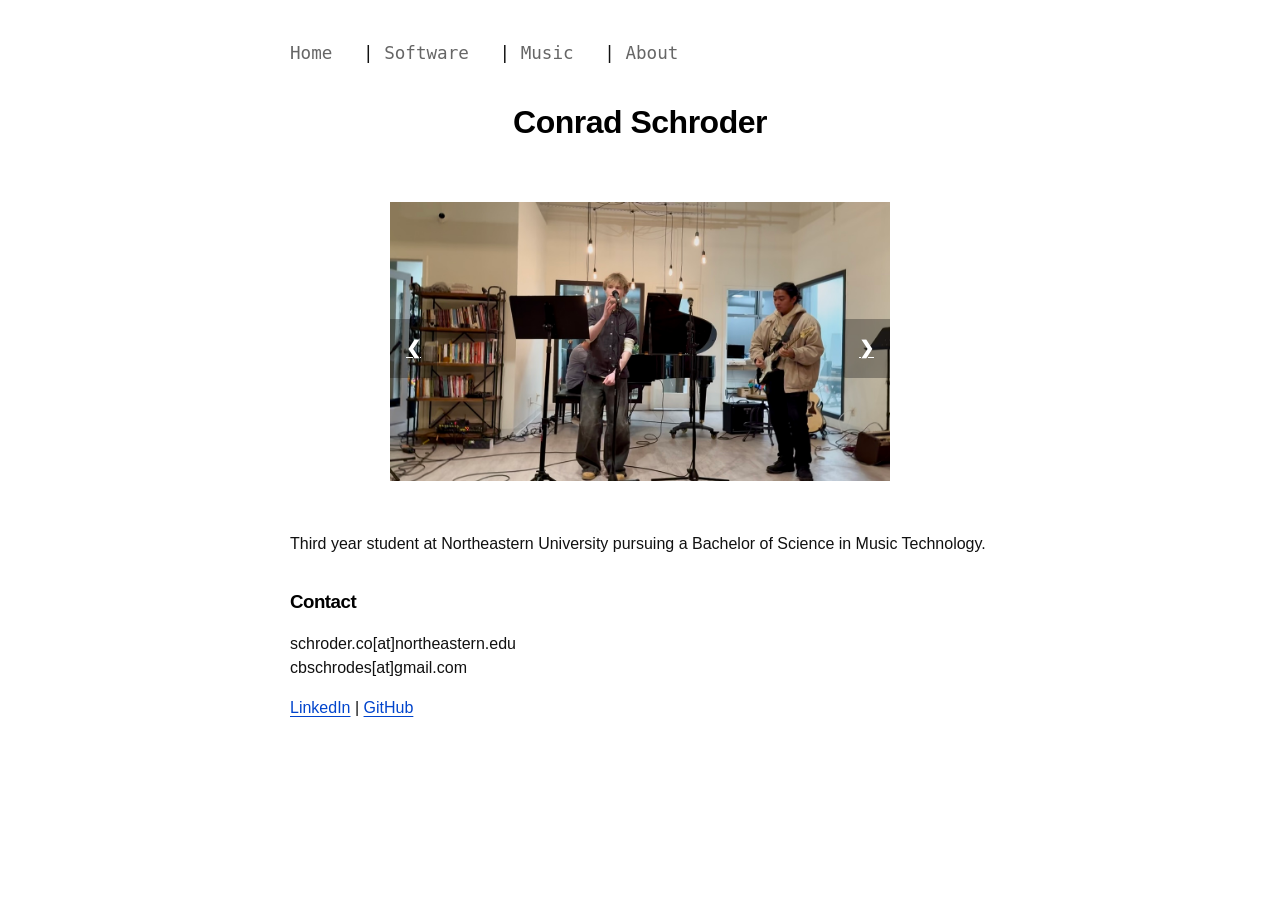
<file: index.html>
<!DOCTYPE html>
<html lang="en">
<head>
    <!-- Google tag (gtag.js) -->
<script async src="https://www.googletagmanager.com/gtag/js?id=G-F3CQBDKKZN"></script>
<script>
  window.dataLayer = window.dataLayer || [];
  function gtag(){dataLayer.push(arguments);}
  gtag('js', new Date());

  gtag('config', 'G-F3CQBDKKZN');
</script>
    <meta charset="UTF-8">
    <meta name="viewport" content="width=device-width, initial-scale=1.0">
    <title>Conrad Schroder - Home</title>
    <link rel="stylesheet" href="style.css">
</head> <body> <nav class="container">
        <a href="index.html">Home</a> |
        <a href="software.html">Software</a> |
        <a href="music.html">Music</a> |
        <a href="about.html">About</a>
    </nav>

    <header class="main-header">
        <div class="logo">
            <h1>Conrad Schroder</h1>
        </div>
    </header>

    </body>
    </header>
    
    <div class="slideshow-container">

      <div class="mySlides fade">
        <img src="conrad_singing.jpg" style="width:100%">
      </div>

      <div class="mySlides fade">
        <img src="conrad_rainier.jpg" style="width:100%">
      </div>

      <div class="mySlides fade">
        <img src="conrad_producing_outside.jpg" style="width:100%">
      </div>
      
      <div class="mySlides fade">
        <img src="conrad_radio.jpg" style="width:100%">
      </div>
        
      <a class="prev" onclick="plusSlides(-1)">&#10094;</a>
      <a class="next" onclick="plusSlides(1)">&#10095;</a>

    </div>

    </div>
    <section id="home" class="container">
        <p>Third year student at Northeastern University pursuing a Bachelor of Science in Music Technology. </p>
        <h3> Contact</h3>
            <p> schroder.co[at]northeastern.edu<br>
                cbschrodes[at]gmail.com</p>
                <p>
                    <a href="https://www.linkedin.com/in/conradschroder" target="_blank">LinkedIn</a> |
                    <a href="https://github.com/cbschrodes" target="_blank">GitHub</a>
                </p>
        
    </section>


    <script>
    let slideIndex = 1;
    showSlides(slideIndex);

    // Next/previous controls
    function plusSlides(n) {
      showSlides(slideIndex += n);
    }

    // Main logic
    function showSlides(n) {
      let i;
      let slides = document.getElementsByClassName("mySlides");
      
      if (n > slides.length) {slideIndex = 1}
      if (n < 1) {slideIndex = slides.length}
      
      for (i = 0; i < slides.length; i++) {
        slides[i].style.display = "none";
      }
      
      slides[slideIndex-1].style.display = "block";
    }
    </script>
</body>
</html>
</file>
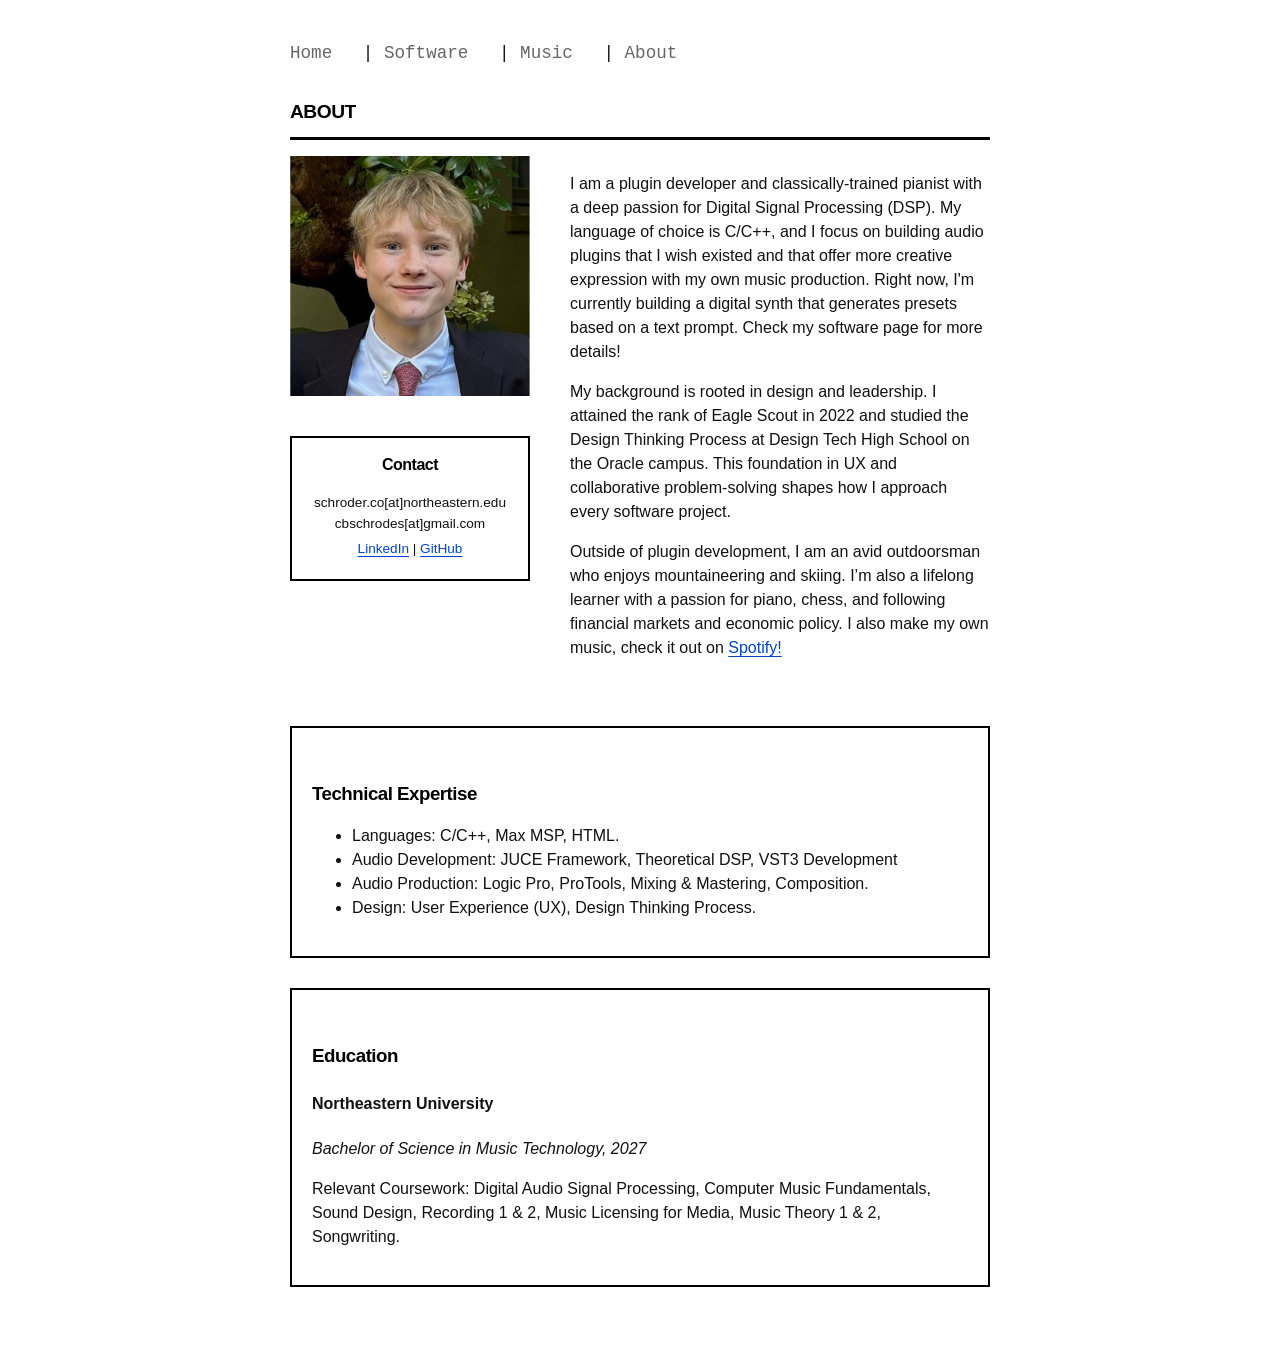
<file: about.html>
<!DOCTYPE html>
<html lang="en">
<head>
    
<!-- Google tag (gtag.js) -->
<script async src="https://www.googletagmanager.com/gtag/js?id=G-F3CQBDKKZN"></script>
<script>
  window.dataLayer = window.dataLayer || [];
  function gtag(){dataLayer.push(arguments);}
  gtag('js', new Date());

  gtag('config', 'G-F3CQBDKKZN');
</script>

    <meta charset="UTF-8">
    <meta name="viewport" content="width=device-width, initial-scale=1.0">
    <title>About</title>
    <link rel="stylesheet" href="style.css">
</head>
<body>

    <nav class="container">
        <a href="index.html">Home</a> |
        <a href="software.html">Software</a> |
        <a href="music.html">Music</a> |
        <a href="about.html">About</a>
    </nav>

    <section id="about" class="container">
            <h2>About</h2>

            <div class="bio-section">
            <div class="left-column">
                <img src="profile.jpg" alt="Conrad Profile Picture" class="profile-pic">
                    
                    <div class="contact-card">
                        <h3>Contact</h3>
                        <p>schroder.co[at]northeastern.edu<br>
                            cbschrodes[at]gmail.com</p>
                        <p>
                            <a href="https://www.linkedin.com/in/conradschroder" target="_blank">LinkedIn</a> |
                            <a href="https://github.com/cbschrodes" target="_blank">GitHub</a>
                        </p>
                    </div>
                </div>
                    
                <div class="bio-text">
                    <p>I am a plugin developer and classically-trained pianist with a deep passion for <strong>Digital Signal Processing (DSP)</strong>. My language of choice is C/C++, and I focus on building audio plugins that I wish existed and that offer more creative expression with my own music production. Right now, I'm currently building a digital synth that generates presets based on a text prompt. Check my software page for more details!</p>
                    
                    <p>My background is rooted in design and leadership. I attained the rank of <strong>Eagle Scout</strong> in 2022 and studied the Design Thinking Process at Design Tech High School on the Oracle campus. This foundation in UX and collaborative problem-solving shapes how I approach every software project.</p>

                    <p>Outside of plugin development, I am an avid outdoorsman who enjoys mountaineering and skiing. I’m also a lifelong learner with a passion for piano, chess, and following financial markets and economic policy. I also make my own music, check it out on <a href="https://open.spotify.com/artist/725TTItFN9DMqOWc3uMKPO" target="_blank">Spotify!</a>
                </div>
            </div>

            <div class="card">
                <h3>Technical Expertise</h3>
                <ul>
                    <li><strong>Languages:</strong> C/C++, Max MSP, HTML.</li>
                    <li><strong>Audio Development:</strong> JUCE Framework, Theoretical DSP, VST3 Development</li>
                    <li><strong>Audio Production:</strong> Logic Pro, ProTools, Mixing & Mastering, Composition.</li>
                    <li><strong>Design:</strong> User Experience (UX), Design Thinking Process.</li>
                </ul>
            </div>
    
            <div class="card">
                <h3>Education</h3>
                <h4>Northeastern University</h4>
                <p><em>Bachelor of Science in Music Technology, 2027</em><br>

                <p>Relevant Coursework: Digital Audio Signal Processing, Computer Music Fundamentals, Sound Design, Recording 1 & 2, Music Licensing for Media, Music Theory 1 & 2, Songwriting.</p>
            </div>

        </section>

        

    </section>

</body>
</html>
</file>
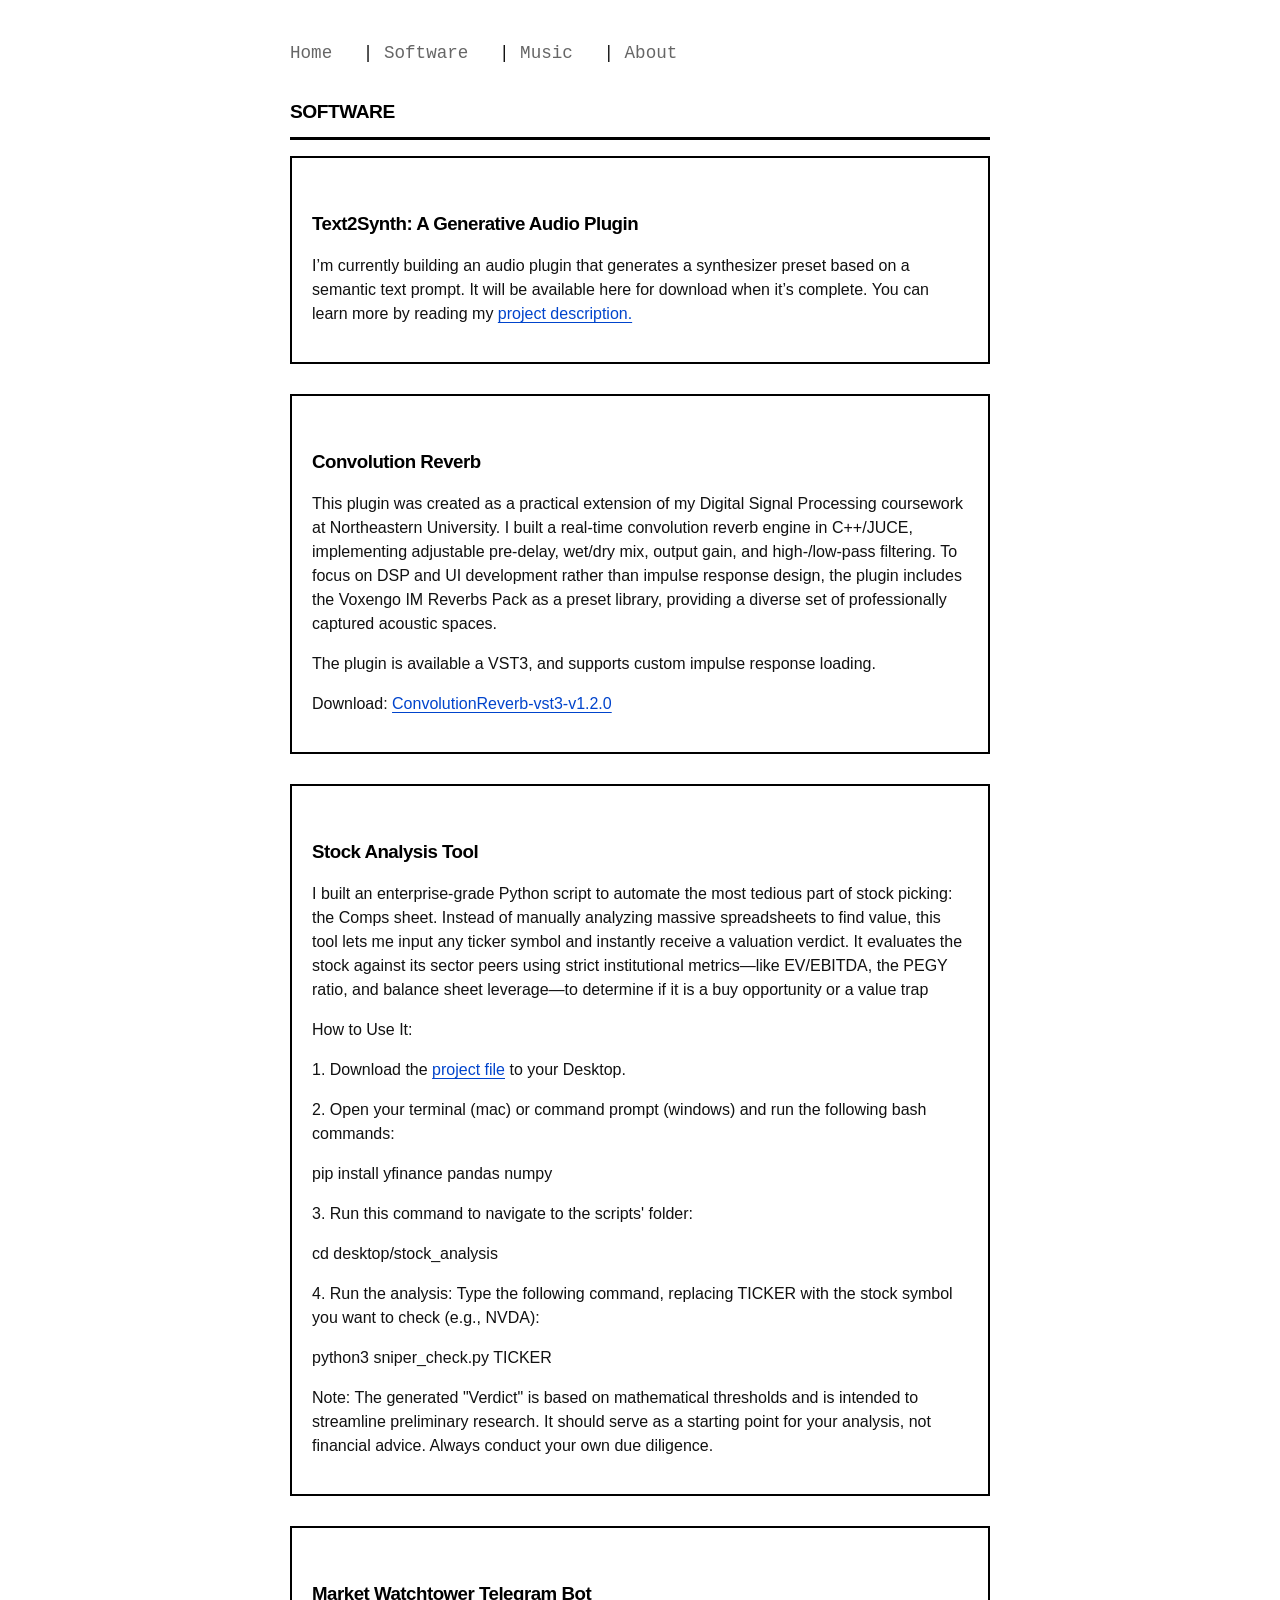
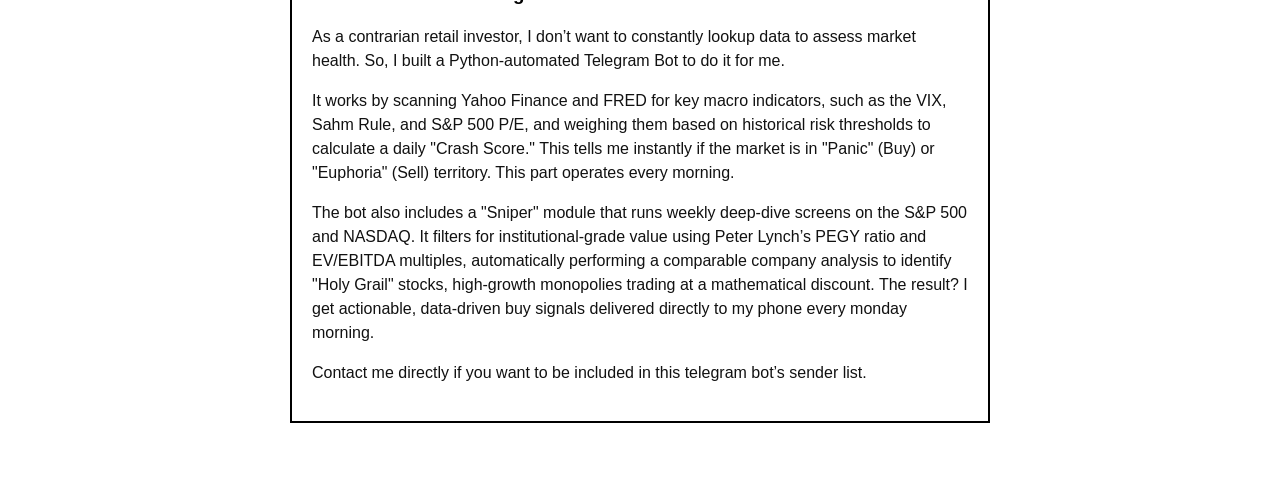
<file: software.html>
<!DOCTYPE html>
<html lang="en">
<head>
    
<!-- Google tag (gtag.js) -->
<script async src="https://www.googletagmanager.com/gtag/js?id=G-F3CQBDKKZN"></script>
<script>
  window.dataLayer = window.dataLayer || [];
  function gtag(){dataLayer.push(arguments);}
  gtag('js', new Date());

  gtag('config', 'G-F3CQBDKKZN');
</script>

    <meta charset="UTF-8">
    <meta name="viewport" content="width=device-width, initial-scale=1.0">
    <title>Software</title>
    <link rel="stylesheet" href="style.css">
</head>
<body>
    <nav class="container">
        <a href="index.html">Home</a> |
        <a href="software.html">Software</a> |
        <a href="music.html">Music</a> |
        <a href="about.html">About</a>
    </nav>

<body>
    <section id="software" class="container">
        <h2>Software</h2>
        <div class="project-grid">
            <div class="card">
                <h3>Text2Synth: A Generative Audio Plugin</h3>
                <p>I’m currently building an audio plugin that generates a synthesizer preset based on a semantic text prompt. It will be available here for download when it’s complete. You can learn more by reading my <a href="Text2Synth Project Description Conrad Schroder.pdf" download>project description.</a></p>
            </div>
            <div class="card">
                <h3>Convolution Reverb</h3>
                <p>This plugin was created as a practical extension of my Digital Signal Processing coursework at Northeastern University. I built a real-time convolution reverb engine in C++/JUCE, implementing adjustable pre-delay, wet/dry mix, output gain, and high-/low-pass filtering. To focus on DSP and UI development rather than impulse response design, the plugin includes the Voxengo IM Reverbs Pack as a preset library, providing a diverse set of professionally captured acoustic spaces.</p>
                
                <p>The plugin is available a VST3, and supports custom impulse response loading.</p>
                <p>Download: <a href="ConvolutionReverb-vst3-v1.2.0.zip" download>ConvolutionReverb-vst3-v1.2.0</a></p>
            </div>
            
            <div class="card">
                <h3>Stock Analysis Tool</h3>
                <p>I built an enterprise-grade Python script to automate the most tedious part of stock picking: the Comps sheet. Instead of manually analyzing massive spreadsheets to find value, this tool lets me input any ticker symbol and instantly receive a valuation verdict. It evaluates the stock against its sector peers using strict institutional metrics—like EV/EBITDA, the PEGY ratio, and balance sheet leverage—to determine if it is a buy opportunity or a value trap</p>
                <p>How to Use It:</p>
                <p>1. Download the <a href="stock_analysis.zip" download>project file</a> to your Desktop.</p>
                <p> 2. Open your terminal (mac) or command prompt (windows) and run the following bash commands:
                <p>pip install yfinance pandas numpy</p>
                <p>3. Run this command to navigate to the scripts' folder: <p>cd desktop/stock_analysis</p></p>
               <p> 4. Run the analysis: Type the following command, replacing TICKER with the stock symbol you want to check (e.g., NVDA): <p>python3 sniper_check.py TICKER</p></p>
                <p>Note: The generated "Verdict" is based on mathematical thresholds and is intended to streamline preliminary research. It should serve as a starting point for your analysis, not financial advice. Always conduct your own due diligence.</p>
            </div>

            <div class="card">
                <h3>Market Watchtower Telegram Bot</h3>
                <p>As a contrarian retail investor, I don’t want to constantly lookup data to assess market health. So, I built a Python-automated Telegram Bot to do it for me.</p>
               <p>It works by scanning Yahoo Finance and FRED for key macro indicators, such as the VIX, Sahm Rule, and S&P 500 P/E, and weighing them based on historical risk thresholds to calculate a daily "Crash Score." This tells me instantly if the market is in "Panic" (Buy) or "Euphoria" (Sell) territory. This part operates every morning. </P
                <p>The bot also includes a "Sniper" module that runs weekly deep-dive screens on the S&P 500 and NASDAQ. It filters for institutional-grade value using Peter Lynch’s PEGY ratio and EV/EBITDA multiples, automatically performing a comparable company analysis to identify "Holy Grail" stocks, high-growth monopolies trading at a mathematical discount. The result? I get actionable, data-driven buy signals delivered directly to my phone every monday morning. </p>

              <p>Contact me directly if you want to be included in this telegram bot’s sender list.</p>
            </div>
        </div>
    </section>
</body>
</html>
</file>
<file: style.css>
:root {
    --bg-color: #ffffff;
    --text-color: #111111;
    --accent-color: #0044cc; 
    --border-color: #000000;
}

body {
    background-color: var(--bg-color);
    color: var(--text-color);
    font-family: "Helvetica Neue", Helvetica, Arial, sans-serif;
    line-height: 1.5;
    margin: 0;
    padding: 40px 20px;
}

.container {
    max-width: 700px;
    margin: 0 auto;
}


h1, h2, h3 {
    font-weight: 700;
    color: #000;
    margin-top: 2rem;
    margin-bottom: 1rem;
    letter-spacing: -0.5px; 
}

h2 {
    border-bottom: 3px solid black; 
    padding-bottom: 10px;
    text-transform: uppercase;
    font-size: 1.2rem;
}

nav {
    margin-bottom: 60px;
    font-family: monospace; 
    font-size: 1.1rem;
}

nav a {
    color: #666;
    margin-right: 20px;
    text-decoration: none;
}

nav a:hover, nav a.active {
    color: #000;
    text-decoration: underline;
}

.card {
    border: 2px solid black;
    padding: 20px;
    margin-bottom: 30px;
    background: #fff;
    border-radius: 0;
}

a {
    color: var(--accent-color);
    text-decoration: underline;
    text-decoration-thickness: 1px;
    text-underline-offset: 3px;
}

a:hover {
    background-color: var(--accent-color);
    color: white;
    text-decoration: none;
}

.bio-section {
    display: flex;          
    align-items: flex-start;
    gap: 40px;              
    margin-bottom: 50px;
}

.left-column {
    width: 240px;
    display: flex;
    flex-direction: column;
    flex-shrink: 0;        
    gap: 40px;                
}

.profile-pic {
    width: 100%;           
    height: 240px;         
    object-fit: cover;     
    border-bottom: none;    
    display: block;
}


.contact-card {
    width: 100%;           
    border: 2px solid black; 
    padding: 15px;
    box-sizing: border-box;
    font-size: 0.85rem;
    text-align: center;
    background-color: #fff;
}

.contact-card p {
    word-break: break-all;  
    margin: 5px 0;
}

@media (max-width: 600px) {
    .bio-section {
        flex-direction: column;
    }
}

.slideshow-container {
  max-width: 500px;
  

  height: 350px;
  
  position: relative;
  margin: auto;
  margin-top: 20px;

  background-color: transparent;
}


.mySlides {
  display: none;
  height: 100%;
  width: 100%;
}


.mySlides img {
  width: 100%;
  height: 100%;
  object-fit: contain; 
}

.prev, .next {
  cursor: pointer;
  position: absolute;
  top: 50%;
  width: auto;
  margin-top: -22px;
  padding: 16px;
  color: white; 
  font-weight: bold;
  font-size: 18px;
  transition: 0.6s ease;
  border-radius: 0 3px 3px 0;
  user-select: none;
  background-color: rgba(0,0,0,0.3);
}

.next {
  right: 0;
  border-radius: 3px 0 0 3px;
}

.prev:hover, .next:hover {
  background-color: rgba(0,0,0,0.8);
}

.fade {
  animation-name: fade;
  animation-duration: 1.5s;
}

@keyframes fade {
  from {opacity: .4}
  to {opacity: 1}
}

.mySlides {
  display: none;
}

.prev, .next {
  cursor: pointer;
  position: absolute;
  top: 50%;
  width: auto;
  margin-top: -22px;
  padding: 16px;
  color: white;
  font-weight: bold;
  font-size: 18px;
  transition: 0.6s ease;
  border-radius: 0 3px 3px 0;
  user-select: none;
  background-color: rgba(0,0,0,0.3); 
}

.next {
  right: 0;
  border-radius: 3px 0 0 3px;
}


.prev:hover, .next:hover {
  background-color: rgba(0,0,0,0.8);
}

.fade {
  animation-name: fade;
  animation-duration: 1.5s;
}

@keyframes fade {
  from {opacity: .4}
  to {opacity: 1}
}

strong {
    font-weight: normal;
}

contact-card p {
    word-break: break-all; 
    font-size: 0.75rem;    
    line-height: 1.4;
}

.contact-card h3 {
    margin-top: 0;
    font-size: 1rem;       
}

.main-header {
    text-align: center; 
}
.my-video {
  width: 100%;       
  max-width: 600px;  
  height: auto;      
}
#playlist {
    list-style: none;
    padding: 0;
    margin-top: 20px;
    border-top: 1px solid #eee;
}

/* 2. The Individual Rows */
#playlist li {
    border-bottom: 1px solid #eee;
    transition: background 0.2s ease;
}

/* 3. Hover Effect - Clean & Subtle */
#playlist li:hover {
    background-color: #f4f4f4;
}

/* 4. The Links (The clickable area) */
#playlist li a {
    display: flex;
    align-items: center;
    justify-content: flex-start; /* Keeps icon and text together */
    padding: 12px 15px;
    text-decoration: none;
    color: #333;
    font-weight: 500;
    font-family: 'Segoe UI', Roboto, sans-serif;
}

#playlist li a:active {
    background-color: #708090;
    color: white !important;
}

.play-icon {
    width: 18px;
    height: 18px;
    margin-right: 12px;
    fill: #666; 
    transition: fill 0.2s ease;
}

#playlist li:hover .play-icon {
    fill: #708090;
}

#playlist li a:active .play-icon {
    fill: white;
}
</file>
